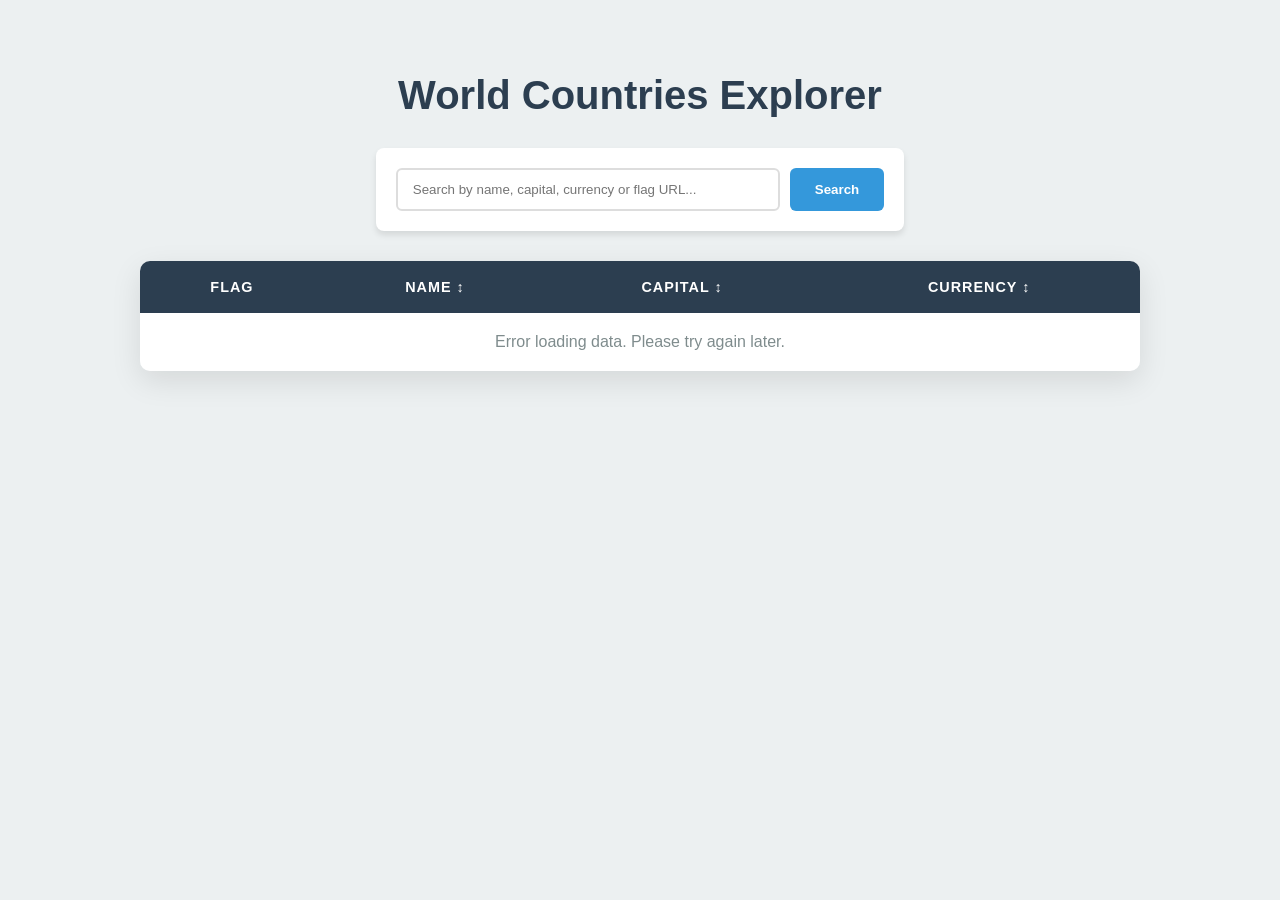
<file: projects/Countries/index.html>
<!DOCTYPE html>
<html lang="en">
<head>
    <meta charset="UTF-8">
    <meta name="viewport" content="width=device-width, initial-scale=1.0">
    <title>Country Explorer</title>

    <link rel="stylesheet" href="style.css">
</head>
<body>

    <h2>World Countries Explorer</h2>

    <div class="search-container">
        <input type="text" id="searchInput" placeholder="Search by name, capital, currency or flag URL...">
        <button id="searchButton">Search</button>
    </div>

    <div class="table-wrapper">
        <table id="countriesTable">
            <thead>
                <tr>
                    <th>Flag</th>
                    <th data-sort="name" aria-sort="ascending" class="sort-by">Name ↕</th>
                    <th data-sort="capital" class="sort-by">Capital ↕</th>
                    <th data-sort="currency" class="sort-by">Currency ↕</th>
                </tr>
            </thead>
            <tbody id="tableBody">
                </tbody>
        </table>
    </div>

    <script src="app.js"></script>
</body>
</html>
</file>
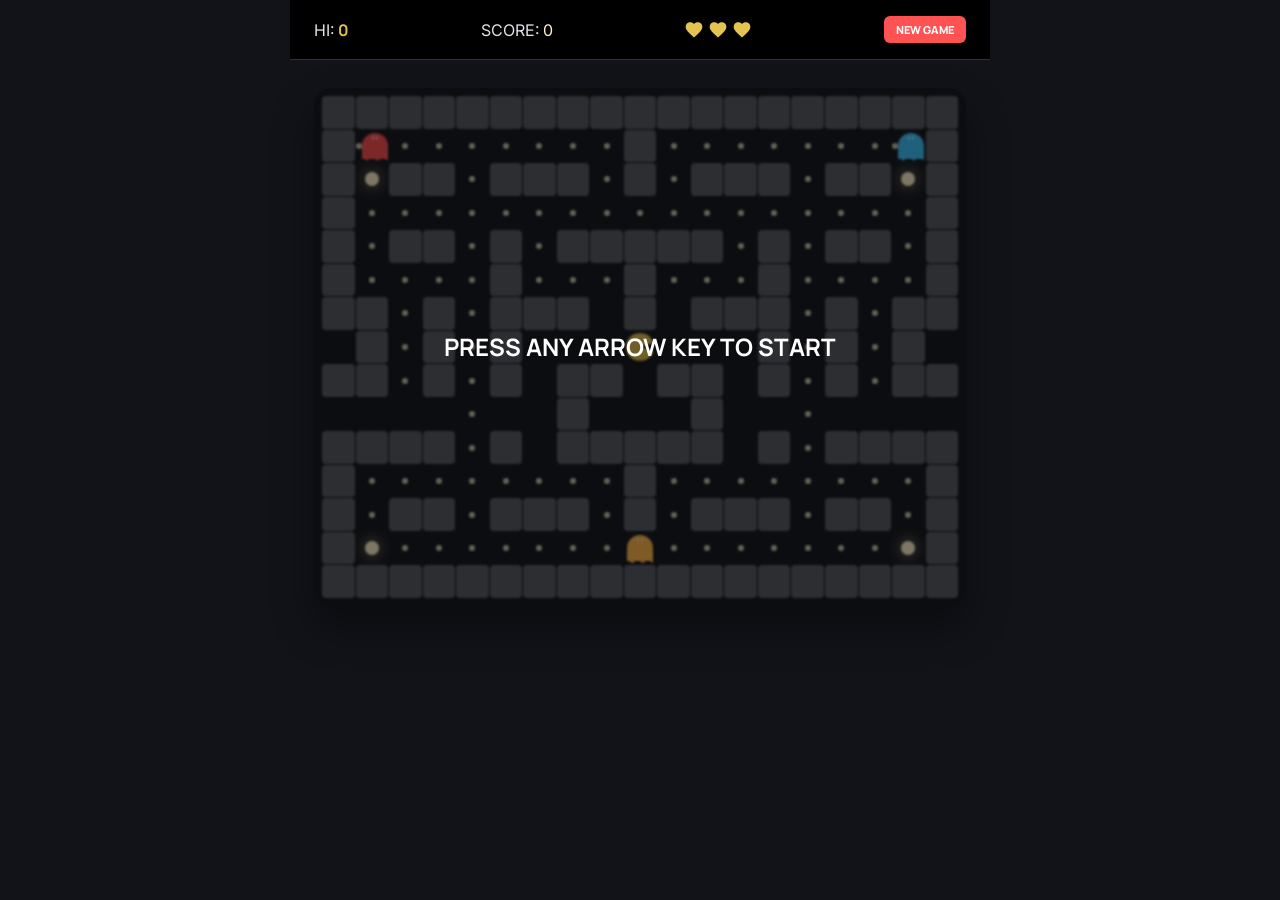
<file: projects/Pacman/index.html>
<!DOCTYPE html>

<html lang="en">

<head>
  <meta charset="utf-8" />
  <meta content="width=device-width, initial-scale=1.0, maximum-scale=1.0, user-scalable=no" name="viewport" />
  <title>Pac-Man Game</title>

  <link
    href="https://fonts.googleapis.com/css2?family=Inter:wght@400;600&amp;family=Manrope:wght@500;700;800;900&amp;display=swap"
    rel="stylesheet" />
  <link
    href="https://fonts.googleapis.com/css2?family=Material+Symbols+Outlined:wght,FILL@100..700,0..1&amp;display=swap"
    rel="stylesheet" />
  <link rel="stylesheet" href="style.css">

</head>

<body>
  <header>
    <div class="stat-item">HI: <span class="hi-score">0</span></div>
    <div class="stat-item">SCORE: <span class="score-val">0</span></div>
    <div class="lives">
      <span class="material-symbols-outlined">favorite</span>
      <span class="material-symbols-outlined">favorite</span>
      <span class="material-symbols-outlined">favorite</span>
    </div>
    <button id="reset-btn" class="reset-btn">NEW GAME</button>
  </header>
  <main>
    <div class="game-container">
      <div id="start-overlay" class="start-overlay">
        <h2>PRESS ANY ARROW KEY TO START</h2>
      </div>
      <div id="maze" class="maze-grid dimmed"></div> <!-- Pacman and ghosts will be appended here by JS -->
    </div>
  </main>

  <script src="app.js"></script>
</body>

</html>
</file>
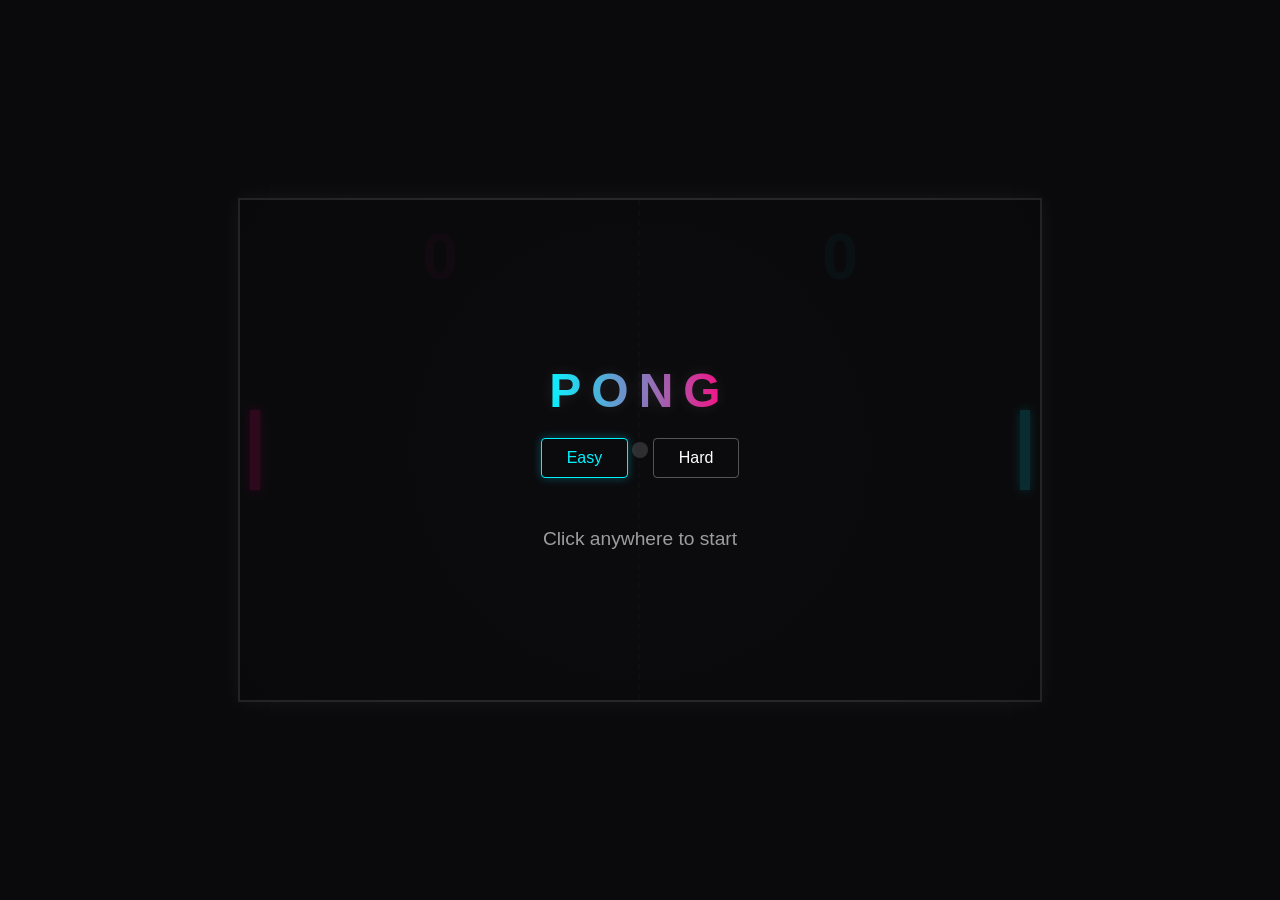
<file: projects/Pong/index.html>
<!DOCTYPE html>
<html lang="en">
<head>
    <meta charset="UTF-8">
    <meta name="viewport" content="width=device-width, initial-scale=1.0">
    <title>Modern Pong</title>
    <link rel="stylesheet" href="style.css">
</head>
<body>
    <div class="game-container">
        <div class="ui-overlay" id="ui-overlay">
            <h1>PONG</h1>
            <div class="difficulty-selection">
                <button class="difficulty-btn active" data-difficulty="easy">Easy</button>
                <button class="difficulty-btn" data-difficulty="hard">Hard</button>
            </div>
            <p class="instruction">Click anywhere to start</p>
        </div>

        <div class="pause-overlay" id="pause-overlay">
            <h2>PAUSED</h2>
            <p>Press 'P' to resume</p>
        </div>
        
        <div class="score-container">
            <div class="score" id="ai-score">0</div>
            <div class="score" id="player-score">0</div>
        </div>

        <canvas id="gameCanvas"></canvas>
    </div>

    <script src="app.js"></script>
</body>
</html>
</file>
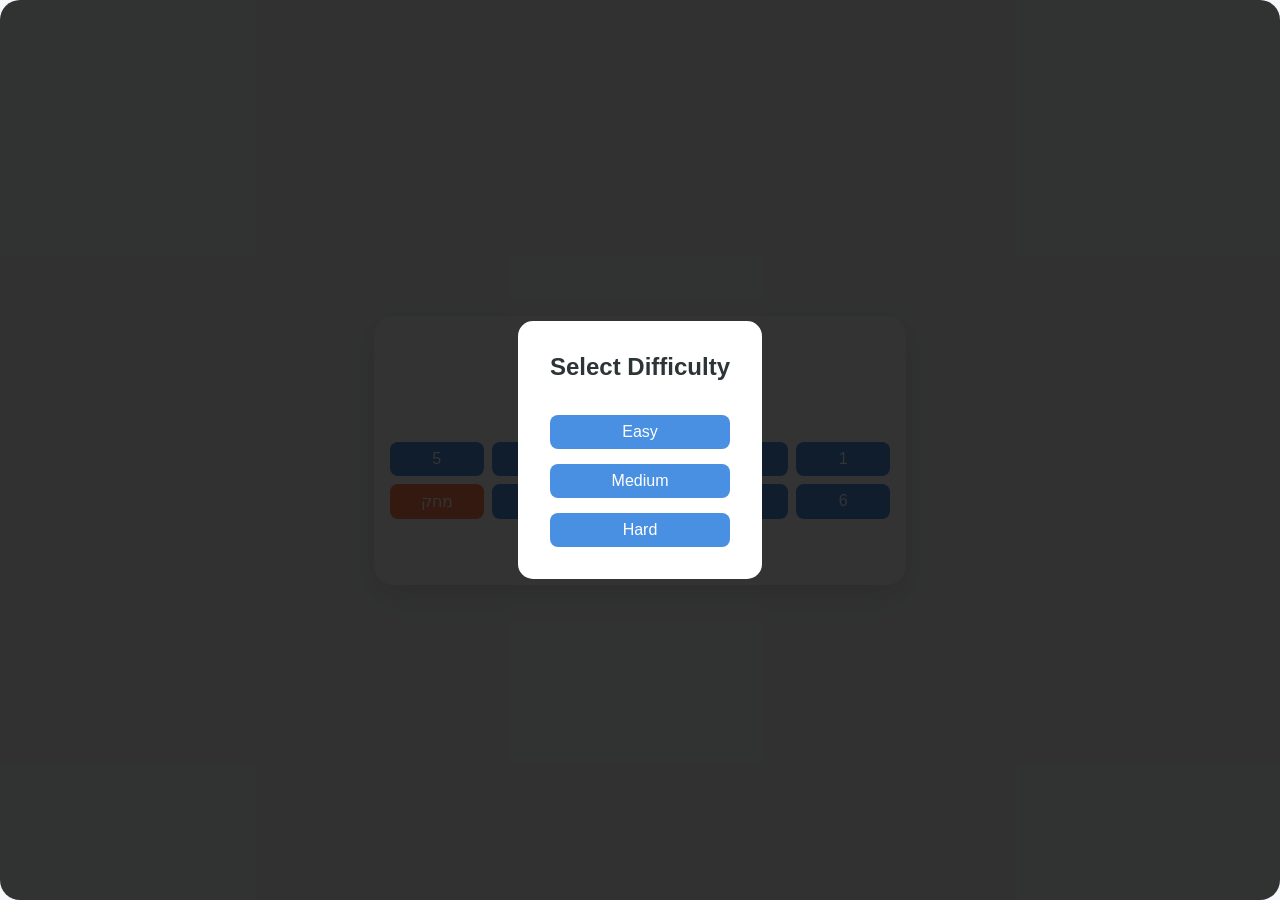
<file: projects/Sudoku/index.html>
<!DOCTYPE html>
<html lang="he" dir="rtl">
<head>
    <meta charset="UTF-8">
    <meta name="viewport" content="width=device-width, initial-scale=1.0">
    <title>Sudoku Game</title>
    <link rel="stylesheet" href="style.css">
</head>
<body>
    <div class="container">
        <h1>סודוקו</h1>
        
        <div id="game-info">
            <span id="timer">00:00</span>
            <span id="difficulty">רמה: קלה</span>
        </div>

        <div id="sudoku-grid" class="grid"></div>

        <div class="number-pad">
            <button class="num-btn">1</button>
            <button class="num-btn">2</button>
            <button class="num-btn">3</button>
            <button class="num-btn">4</button>
            <button class="num-btn">5</button>
            <button class="num-btn">6</button>
            <button class="num-btn">7</button>
            <button class="num-btn">8</button>
            <button class="num-btn">9</button>
            <button class="action-btn" id="delete-btn">מחק</button>
        </div>

        <div class="controls">
            <button id="new-game">משחק חדש</button>
        </div>
    </div>
    <script src="app.js"></script>
</body>
</html>
</file>
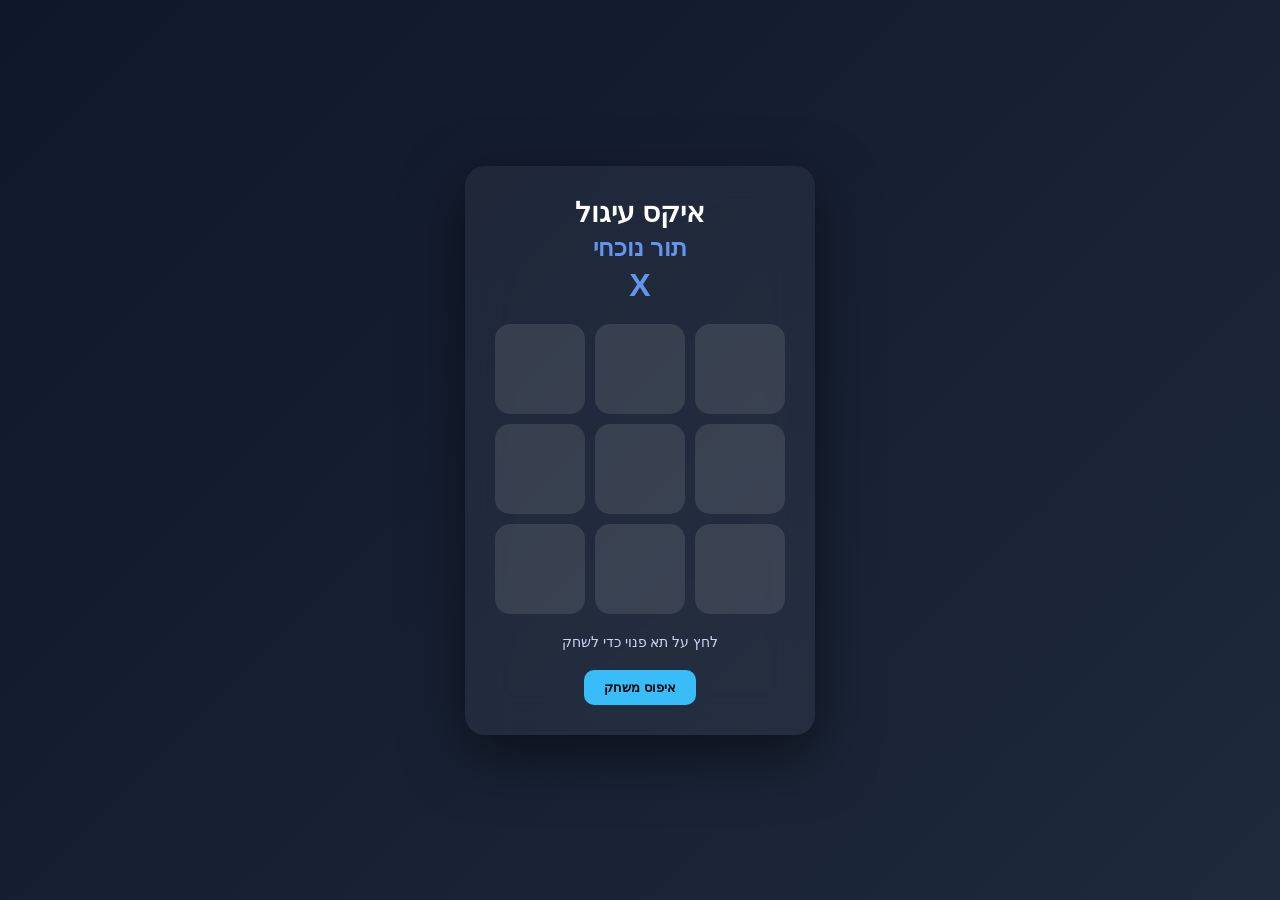
<file: projects/Tic Tac Toe/index.html>
<!doctype html>
<html lang="he">

<head>
  <meta charset="UTF-8" />
  <meta name="viewport" content="width=device-width, initial-scale=1.0" />
  <title>Tic Tac Toe</title>

  <link rel="stylesheet" href="style.css">
</head>

<body>
  <main class="game-page">
    <section class="game-card">
      <div class="top-bar">
        <h1>איקס עיגול</h1>
      </div>
      <div class="status-box">
        <h2 class="status-text">תור נוכחי</h2>
        <div class="current-player"></div>
      </div>
      <div class="board">
        <button class="cell"></button>
        <button class="cell"></button>
        <button class="cell"></button>
        <button class="cell"></button>
        <button class="cell"></button>
        <button class="cell"></button>
        <button class="cell"></button>
        <button class="cell"></button>
        <button class="cell"></button>
      </div>
      <div class="game-info">
        <p>לחץ על תא פנוי כדי לשחק</p>
      </div>
      <div class="actions">
        <button class="reset-btn" onclick="resetGame()">איפוס משחק</button>
      </div>
    </section>
  </main>
  <script src="app.js"></script>
</body>

</html>
</file>
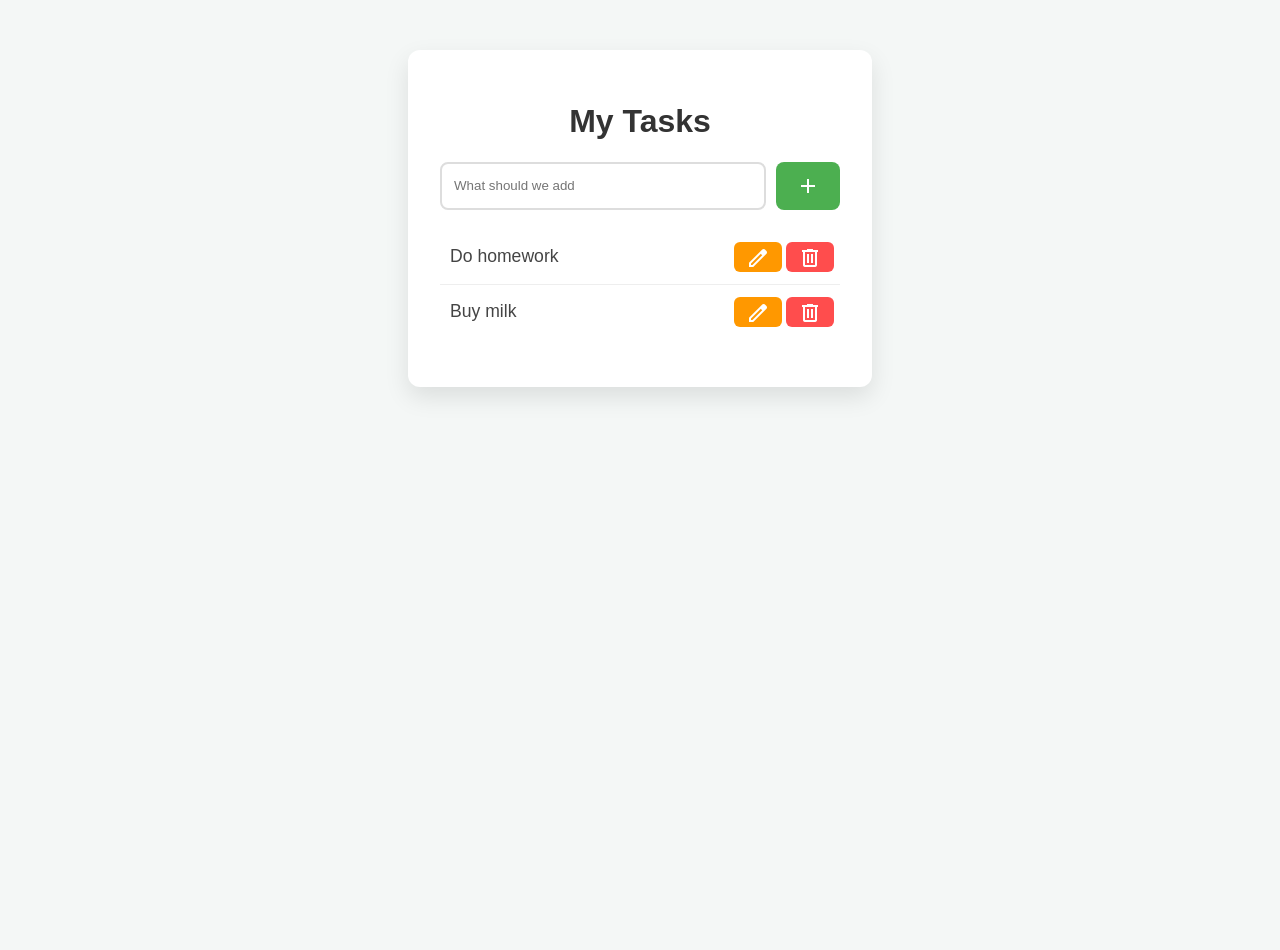
<file: projects/ToDo List/index.html>
<!DOCTYPE html>
<html lang="en" dir="ltr">

<head>
  <meta charset="UTF-8">
  <meta name="viewport" content="width=device-width, initial-scale=1.0">
  <title>ToDo List</title>

  <link rel="stylesheet" href="style.css">
  <link rel="stylesheet" href="https://fonts.googleapis.com/css2?family=Material+Symbols+Outlined:opsz,wght,FILL,GRAD@20..48,100..700,0..1,-50..200&icon_names=add,check,delete,edit" />
</head>

<body>

  <div class="todo-container">
    <h1>My Tasks</h1>
    <div class="input-group">
      <input id="taskInput" placeholder="What should we add" />
      <button id="addButton" title="Add Task"><span class="material-symbols-outlined">add</span></button>
    </div>
    <ul id="tasksList"></ul>
  </div>

  <script src="app.js"></script>
</body>

</html>
</file>
<file: projects/Countries/style.css>
:root {
    --primary-color: #2c3e50;
    --accent-color: #3498db;
    --bg-color: #ecf0f1;
    --text-color: #333;
}

body {
    font-family: 'Segoe UI', Tahoma, Geneva, Verdana, sans-serif;
    background-color: var(--bg-color);
    color: var(--text-color);
    margin: 0;
    padding: 40px;
    display: flex;
    flex-direction: column;
    align-items: center;
}

h2 {
    color: var(--primary-color);
    margin-bottom: 30px;
    font-size: 2.5rem;
}

/* Enhanced Search Area */
.search-container {
    background: white;
    padding: 20px;
    border-radius: 8px;
    box-shadow: 0 4px 6px rgba(0, 0, 0, 0.1);
    margin-bottom: 30px;
    display: flex;
    gap: 10px;
}

input {
    padding: 12px 15px;
    width: 350px;
    border: 2px solid #ddd;
    border-radius: 6px;
    outline: none;
    transition: border-color 0.3s;
}

input:focus {
    border-color: var(--accent-color);
}

button {
    padding: 12px 25px;
    background-color: var(--accent-color);
    color: white;
    border: none;
    border-radius: 6px;
    cursor: pointer;
    font-weight: bold;
    transition: background 0.3s;
}

button:hover {
    background-color: #2980b9;
}

/* Table Styling */
.table-wrapper {
    width: 100%;
    max-width: 1000px;
    overflow: hidden;
    border-radius: 10px;
    box-shadow: 0 10px 30px rgba(0, 0, 0, 0.1);
}

table {
    border-collapse: collapse;
    width: 100%;
    background-color: white;
}

th {
    background-color: var(--primary-color);
    color: white;
    padding: 18px;
    text-transform: uppercase;
    font-size: 0.9rem;
    letter-spacing: 1px;
}

.sort-by:hover {
    cursor: pointer;
    background-color: #445465;
}

td {
    padding: 15px;
    text-align: left;
    border-bottom: 1px solid #eee;
}

tr:last-child td {
    border-bottom: none;
}

tr:hover {
    background-color: #f9f9f9;
}

.flag-img {
    width: 60px;
    height: auto;
    border-radius: 4px;
    display: block;
    box-shadow: 0 2px 4px rgba(0, 0, 0, 0.1);
}

.no-results {
    padding: 20px;
    text-align: center;
    color: #7f8c8d;
}
</file>
<file: projects/Pacman/style.css>
:root {
    --background: #111319;
    --surface: #191b21;
    --primary: #fff1cb;
    --primary-dim: #e4c451;
    --secondary: #ffb3b2;
    --tertiary: #a1d1bf;
    --on-background: #e2e2ea;
    --on-surface-variant: #cfc6b0;
    --wall-color: #5a5d66;
    --ghost-red: #ff5252;
    --ghost-cyan: #40c4ff;
    --ghost-orange: #ffb74d;
}

* {
    box-sizing: border-box;
    margin: 0;
    padding: 0;
}

body {
    background-color: var(--background);
    color: var(--on-background);
    font-family: 'Inter', sans-serif;
    display: flex;
    flex-direction: column;
    overflow: hidden;
}

header {
    position: fixed;
    top: 0;
    left: 50%;
    transform: translateX(-50%);
    width: 100%;
    max-width: 700px;
    z-index: 50;
    display: flex;
    align-items: center;
    justify-content: space-between;
    padding: 1rem 1.5rem;
    background-color: #000;
    border-bottom: 1px solid #333;
}

.lives {
    display: flex;
    gap: 4px;
    color: var(--primary-dim);
}

.hi-score {
    color: var(--primary-dim);
    font-family: 'Manrope', sans-serif;
    font-weight: 700;
    letter-spacing: -0.01em;
}

main {
    flex: 1;
    margin-top: 64px;
    padding: 1.5rem;
    display: flex;
    flex-direction: column;
    align-items: center;
    justify-content: center;
    width: 100%;
    max-width: 700px;
    margin-left: auto;
    margin-right: auto;
}


/************* Score Bar *************/
.stats-row {
    width: 100%;
    display: flex;
    justify-content: space-between;
    align-items: flex-end;
    margin-bottom: 1.5rem;
}

.stat-group {
    display: flex;
    flex-direction: column;
}

.stat-group.right {
    align-items: flex-end;
}

.label {
    font-family: 'Inter', sans-serif;
    font-size: 12px;
    font-weight: 600;
    text-transform: uppercase;
    letter-spacing: 0.1em;
    color: var(--on-surface-variant);
    margin-bottom: 4px;
}

.value {
    font-family: 'Manrope', sans-serif;
    font-size: 48px;
    font-weight: 700;
    line-height: 1.1;
    letter-spacing: -0.02em;
}

.score-val {
    color: var(--primary);
}

.stage-val {
    color: var(--tertiary);
}



/************* Maze Styling *************/
.game-container {
    width: 100%;
    max-width: 700px;
    position: relative;
    background-color: var(--surface);
    border-radius: 16px;
    padding: 0.5rem;
    box-shadow: 0 20px 40px rgba(0,0,0,0.4);
    display: flex;
    justify-content: center;
    align-items: center;
}

.start-overlay {
    position: absolute;
    top: 0;
    left: 0;
    width: 100%;
    height: 100%;
    display: flex;
    justify-content: center;
    align-items: center;
    background: rgba(0, 0, 0, 0.5);
    color: white;
    font-family: 'Manrope', sans-serif;
    z-index: 10;
    text-align: center;
    pointer-events: none; /* Allows clicks to pass through if needed */
    border-radius: 16px;
}


.maze-grid {
    display: grid;
    grid-template-columns: repeat(19, 1fr);
    width: 100%;
    /* The grid height will automatically adjust based on row count */
    background-color: var(--surface);
    gap: 1px; /* Subtle grid lines */
}

.maze-grid.dimmed {
    filter: blur(1px) brightness(0.99);
    transition: filter 0.5s ease;
}

.cell {
    aspect-ratio: 1 / 1;
    display: flex;
    align-items: center;
    justify-content: center;
    position: relative;
}

.wall {
    background-color: var(--wall-color);
    border-radius: 4px;
    transition: background-color 0.3s ease;
}

.pellet {
    width: 6px; /* Slightly larger for the new container size */
    height: 6px;
    background-color: var(--on-surface-variant);
    border-radius: 50%;
}

.power-pellet {
    width: 14px;
    height: 14px;
    background-color: var(--primary);
    border-radius: 50%;
    box-shadow: 0 0 15px rgba(255, 241, 203, 0.6);
    animation: pulse 1.5s infinite ease-in-out;
}

@keyframes pulse {
    0% { transform: scale(1); opacity: 1; }
    50% { transform: scale(1.2); opacity: 0.7; }
    100% { transform: scale(1); opacity: 1; }
}



/************ Pacman Character Styling ************/
.pacman {
    width: 85%;
    height: 85%;
    background-color: var(--primary-dim);
    border-radius: 50%;
    position: relative;
    /* Creating the mouth using clip-path */
    clip-path: polygon(100% 0, 100% 35%, 50% 50%, 100% 65%, 100% 100%, 0 100%, 0 0);
    /* Initial rotation to face right */
    transform: rotate(0deg);
    transition: all 0.1s ease; /* Smooth transition for future movement */
    z-index: 10;
}


/************ Ghost Characters Design ************/
.ghost {
    width: 80%;
    height: 80%;
    border-radius: 50% 50% 0 0;
    position: relative;
    display: flex;
    justify-content: center;
    padding-top: 4px;
    gap: 2px;
}

.ghost-eye {
    width: 2px;
    height: 2px;
    background-color: #fff;
    border-radius: 50%;
}

.ghost::after {
    content: '';
    position: absolute;
    bottom: -2px;
    left: 0;
    width: 100%;
    height: 4px;
    background: inherit;
    clip-path: polygon(0% 0%, 20% 100%, 40% 0%, 60% 100%, 80% 0%, 100% 100%, 100% 0%);
}

.ghost-red {
    background-color: var(--ghost-red);
}

.ghost-cyan {
    background-color: var(--ghost-cyan);
}

.ghost-orange {
    background-color: var(--ghost-orange);
}

/* Frightened ghost style */
.ghost-scared {
    background-color: #1919ff !important; /* Classic power-pellet blue */
}

.ghost-scared .ghost-eye {
    background-color: #ffffff;
}

.material-symbols-outlined {
    font-variation-settings: 'FILL' 1, 'wght' 400, 'GRAD' 0, 'opsz' 24;
    font-size: 20px;
}

.empty-heart {
    font-variation-settings: 'FILL' 0;
}

.reset-btn {
    background-color: var(--ghost-red);
    color: white;
    border: none;
    padding: 6px 12px;
    border-radius: 6px;
    font-family: 'Manrope', sans-serif;
    font-weight: 800;
    font-size: 11px;
    cursor: pointer;
    text-transform: uppercase;
    transition: all 0.2s ease;
}

.reset-btn:hover {
    filter: brightness(1.2);
    transform: translateY(-1px);
}

/* התאמות למסכים קטנים */
@media (max-width: 640px) {
    .game-container {
        padding: 0.75rem;
        border-radius: 8px;
    }
    .start-overlay h2 {
        font-size: 1.1rem;
        padding: 0 1rem;
    }
}
</file>
<file: projects/Pong/style.css>
:root {
    --bg-color: #0a0a0c;
    --player-color: #00f2ff; /* Soft Cyan */
    --ai-color: #ff007b;     /* Soft Pink */
    --ball-color: #ffffff;
    --border-color: rgba(255, 255, 255, 0.1);
    --font-family: 'Segoe UI', Tahoma, Geneva, Verdana, sans-serif;
    --neon-glow: 0 0 10px rgba(0, 242, 255, 0.3);
    --neon-glow-ai: 0 0 10px rgba(255, 0, 123, 0.3);
}

body {
    margin: 0;
    padding: 0;
    display: flex;
    justify-content: center;
    align-items: center;
    height: 100vh;
    background-color: var(--bg-color);
    color: white;
    font-family: var(--font-family);
    overflow: hidden;
}

.game-container {
    position: relative;
    width: 800px;
    height: 500px;
    border: 2px solid var(--border-color);
    box-shadow: 0 0 20px rgba(255, 255, 255, 0.05);
    background: radial-gradient(circle at center, #16161d 0%, #0a0a0c 100%);
}

#gameCanvas {
    display: block;
}

/* Middle Line */
.game-container::before {
    content: '';
    position: absolute;
    left: 50%;
    top: 0;
    bottom: 0;
    width: 2px;
    border-left: 2px dashed rgba(255, 255, 255, 0.1);
    transform: translateX(-50%);
    pointer-events: none;
}

/* UI Overlay */
.ui-overlay {
    position: absolute;
    top: 0;
    left: 0;
    width: 100%;
    height: 100%;
    display: flex;
    flex-direction: column;
    justify-content: center;
    align-items: center;
    background: rgba(10, 10, 12, 0.85);
    z-index: 10;
    transition: opacity 0.3s ease;
}

.ui-overlay.hidden {
    opacity: 0;
    pointer-events: none;
}

h1 {
    font-size: 3rem;
    letter-spacing: 10px;
    margin-bottom: 20px;
    background: linear-gradient(90deg, var(--player-color), var(--ai-color));
    background-clip: text;
    -webkit-background-clip: text;
    -webkit-text-fill-color: transparent;
    text-shadow: 0 0 15px rgba(255, 255, 255, 0.1);
}

.difficulty-selection {
    margin-bottom: 30px;
}

.difficulty-btn {
    background: transparent;
    border: 1px solid rgba(255, 255, 255, 0.3);
    color: white;
    padding: 10px 25px;
    margin: 0 10px;
    cursor: pointer;
    font-size: 1rem;
    transition: all 0.2s ease;
    border-radius: 4px;
}

.difficulty-btn:hover {
    background: rgba(255, 255, 255, 0.05);
}

.difficulty-btn.active[data-difficulty="easy"] {
    border-color: var(--player-color);
    box-shadow: var(--neon-glow);
    color: var(--player-color);
}

.difficulty-btn.active[data-difficulty="hard"] {
    border-color: var(--ai-color);
    box-shadow: var(--neon-glow-ai);
    color: var(--ai-color);
}

.instruction {
    font-size: 1.2rem;
    color: rgba(255, 255, 255, 0.6);
    animation: pulse 2s infinite;
}

@keyframes pulse {
    0%, 100% { opacity: 0.4; }
    50% { opacity: 0.8; }
}

/* Score Board */
.score-container {
    position: absolute;
    top: 20px;
    width: 100%;
    display: flex;
    justify-content: space-around;
    font-size: 4rem;
    font-weight: bold;
    pointer-events: none;
    opacity: 0.2;
}

.score {
    min-width: 100px;
    text-align: center;
}

#player-score { color: var(--player-color); }
#ai-score { color: var(--ai-color); }

/* Pause Overlay */
.pause-overlay {
    position: absolute;
    top: 0;
    left: 0;
    width: 100%;
    height: 100%;
    display: none;
    flex-direction: column;
    justify-content: center;
    align-items: center;
    background: rgba(10, 10, 12, 0.6);
    backdrop-filter: blur(2px);
    z-index: 5;
    pointer-events: none;
}

.pause-overlay h2 {
    font-size: 2.5rem;
    color: white;
    letter-spacing: 5px;
    margin: 0;
}

.pause-overlay p {
    color: rgba(255, 255, 255, 0.6);
}
</file>
<file: projects/Sudoku/style.css>
:root {
    --primary: #4a90e2;
    --bg: #f5f7fa;
    --card-bg: #ffffff;
    --text: #2d3436;
    --border: #dfe6e9;
    --error: #ff7675;
    --selected: #e1f5fe;
}

body {
    font-family: 'Segoe UI', Tahoma, Geneva, Verdana, sans-serif;
    background-color: var(--bg);
    color: var(--text);
    display: flex;
    justify-content: center;
    align-items: center;
    height: 100vh;
    margin: 0;
    overflow: hidden;
}

.container {
    background: var(--card-bg);
    padding: 1rem;
    border-radius: 20px;
    box-shadow: 0 10px 30px rgba(0,0,0,0.1);
    text-align: center;
    max-width: 500px;
    width: 100%;
}

.grid {
    display: grid;
    grid-template-columns: repeat(9, 1fr);
    gap: 1px;
    background-color: #b2bec3;
    border: 3px solid var(--text);
    margin: 10px auto;
    width: fit-content;
}

.cell {
    width: min(45px, 9vw, 6vh);
    height: min(45px, 9vw, 6vh);
    background: white;
    display: flex;
    justify-content: center;
    align-items: center;
    font-size: 1.2rem;
    cursor: pointer;
    user-select: none;
    transition: 0.2s;
}

/* Highlight 3x3 sub-grids */
.cell:nth-child(3n) { border-left: 2px solid var(--text); }
.cell:nth-child(9n) { border-left: none; }
.grid > div:nth-child(n+19):nth-child(-n+27),
.grid > div:nth-child(n+46):nth-child(-n+54) {
    border-bottom: 2px solid var(--text);
}

.cell.selected { background-color: var(--selected); }
.cell.peer { background-color: #f0f7ff; } /* Light highlight for row/col/box */
.cell.error-peer { background-color: #fff0f0 !important; } /* Light red for conflict areas */
.cell.error { color: var(--error); font-weight: bold; }
.cell.fixed { font-weight: bold; color: #636e72; background: #f9f9f9; }

.number-pad {
    display: grid;
    grid-template-columns: repeat(5, 1fr);
    gap: 8px;
    margin-top: 10px;
}

.num-btn, .action-btn, .controls button {
    padding: 8px;
    border: none;
    border-radius: 8px;
    background: var(--primary);
    color: white;
    cursor: pointer;
    font-size: 1rem;
    transition: 0.3s;
}

#new-game {
    background-color: #27ae60;
}
#delete-btn {
    background-color: coral;
}

.num-btn:hover { background: #357abd; }
.controls { margin-top: 15px; display: flex; gap: 10px; justify-content: center; }
#timer { font-size: 1.2rem; display: block; margin-bottom: 5px; }
h1 { margin: 0 0 10px 0; font-size: 1.5rem; }

/* Difficulty Menu Overlay */
.overlay {
    position: fixed;
    top: 0;
    left: 0;
    width: 100%;
    height: 100%;
    background: rgba(0, 0, 0, 0.8);
    display: flex;
    justify-content: center;
    align-items: center;
    z-index: 100;
    border-radius: 20px;
}

.menu {
    background: white;
    padding: 2rem;
    border-radius: 15px;
    display: flex;
    flex-direction: column;
    gap: 15px;
    animation: popIn 0.3s ease-out;
}

.menu h2 { margin-top: 0; color: var(--text); }
.hidden { display: none !important; }

.win-card {
    background: linear-gradient(135deg, #ffffff 0%, #f0f9ff 100%);
    border: 3px solid #f1c40f;
}

.win-card h2 { color: #27ae60; margin-bottom: 5px; }
.win-card p { font-size: 1.2rem; margin-bottom: 20px; }

@keyframes popIn {
    from {
        transform: scale(0.8);
        opacity: 0;
    }
    to {
        transform: scale(1);
        opacity: 1;
    }
}
</file>
<file: projects/Tic Tac Toe/style.css>
/* RESET */
* {
    margin: 0;
    padding: 0;
    box-sizing: border-box;
    font-family: "Segoe UI", sans-serif;
}

/* BACKGROUND */
body {
    height: 100vh;
    background: linear-gradient(135deg, #0f172a, #1e293b);
    display: flex;
    justify-content: center;
    align-items: center;
    color: white;
}

/* MAIN CARD */
.game-card {
    background: rgba(255, 255, 255, 0.05);
    padding: 30px;
    border-radius: 20px;
    backdrop-filter: blur(20px);
    box-shadow: 0 20px 60px rgba(0, 0, 0, 0.5);
    width: 350px;
    text-align: center;
}

/* TITLE */
.top-bar h1 {
    font-size: 28px;
    margin-bottom: 5px;
}

.subtitle {
    font-size: 14px;
    color: #94a3b8;
    margin-bottom: 20px;
}

/* STATUS */
.status-box {
    margin-bottom: 20px;
    color: cornflowerblue;
}

.current-player {
    font-size: 32px;
    font-weight: bold;
    margin-top: 5px;
    color: cornflowerblue;
}

/* BOARD */
.board {
    display: grid;
    grid-template-columns: repeat(3, 1fr);
    gap: 10px;
    margin-bottom: 20px;
}

/* CELL */
.cell {
    width: 90px;
    height: 90px;
    font-size: 28px;
    font-weight: bold;
    border-radius: 15px;
    border: none;
    cursor: pointer;
    background: rgba(255, 255, 255, 0.1);
    color: white;
    transition: all 0.2s ease;
}

/* HOVER */
.cell:hover {
    background: rgba(255, 255, 255, 0.2);
    transform: scale(1.05);
}

/* INFO */
.game-info {
    font-size: 14px;
    color: #cbd5f5;
    margin-bottom: 20px;
}

/* BUTTON */
.reset-btn {
    padding: 10px 20px;
    border-radius: 10px;
    border: none;
    cursor: pointer;
    background: #38bdf8;
    color: black;
    font-weight: bold;
    transition: 0.2s;
}

.reset-btn:hover {
    background: #0ea5e9;
    transform: scale(1.05);
}

.test, .testing {
    color: Red;
}
</file>
<file: projects/ToDo List/style.css>
body {
    font-family: 'Segoe UI', Tahoma, Geneva, Verdana, sans-serif;
    background-color: #f4f7f6;
    display: flex;
    justify-content: center;
    align-items: flex-start;
    min-height: 100vh;
    margin: 0;
    padding-top: 50px;
}

/* Add Task Section */
.todo-container {
    background: white;
    padding: 2rem;
    border-radius: 12px;
    box-shadow: 0 10px 25px rgba(0, 0, 0, 0.1);
    width: 100%;
    max-width: 400px;
}

h1 {
    text-align: center;
    color: #333;
}

.input-group {
    display: flex;
    gap: 10px;
    margin-bottom: 20px;
}

input {
    flex: 1;
    padding: 12px;
    border: 2px solid #ddd;
    border-radius: 8px;
    outline: none;
    transition: border-color 0.3s;
}

input:focus {
    border-color: #4CAF50;
}

button#addButton {
    padding: 12px 20px;
    background-color: #4CAF50;
    color: white;
    border: none;
    border-radius: 8px;
    cursor: pointer;
    font-weight: bold;
    transition: background 0.5s;
}

button#addButton:hover {
    background-color: #45a049;
}


/* Tasks List Section */
ul {
    list-style: none;
    padding: 0;
}

li {
    background: #fff;
    border-bottom: 1px solid #eee;
    display: flex;
    justify-content: space-between;
    align-items: center;
    padding: 12px 0;
    transition: all 0.2s;
}

li:last-child {
    border-bottom: none;
}

li p {
    margin: 0;
    color: #444;
    font-size: 1.1rem;
    flex-grow: 1;
    padding-left: 10px;
}

li p:focus {
    padding: 4px 12px;
    border-radius: 6px;
}

.buttons-container {
    display: flex;
    gap: 4px;
    margin: 0 6px;
}

.material-symbols-outlined {
    vertical-align: middle;
    font-size: 20px;
}

.edit-btn, .delete-btn {
    display: inline-flex;
    align-items: center;
    justify-content: center;
    min-width: 30px;
    height: 30px;
    color: white;
    border: none;
    padding: 4px 12px;
    border-radius: 6px;
    cursor: pointer;
    font-size: 0.8rem;
    transition: background 0.5s;
}

.delete-btn {
    background-color: #ff4d4d;
}

.delete-btn:hover {
    background-color: #cc0000;
}

.edit-btn {
    background-color: #ff9800;
}

.edit-btn:hover {
    background-color: #e68a00;
}
</file>
